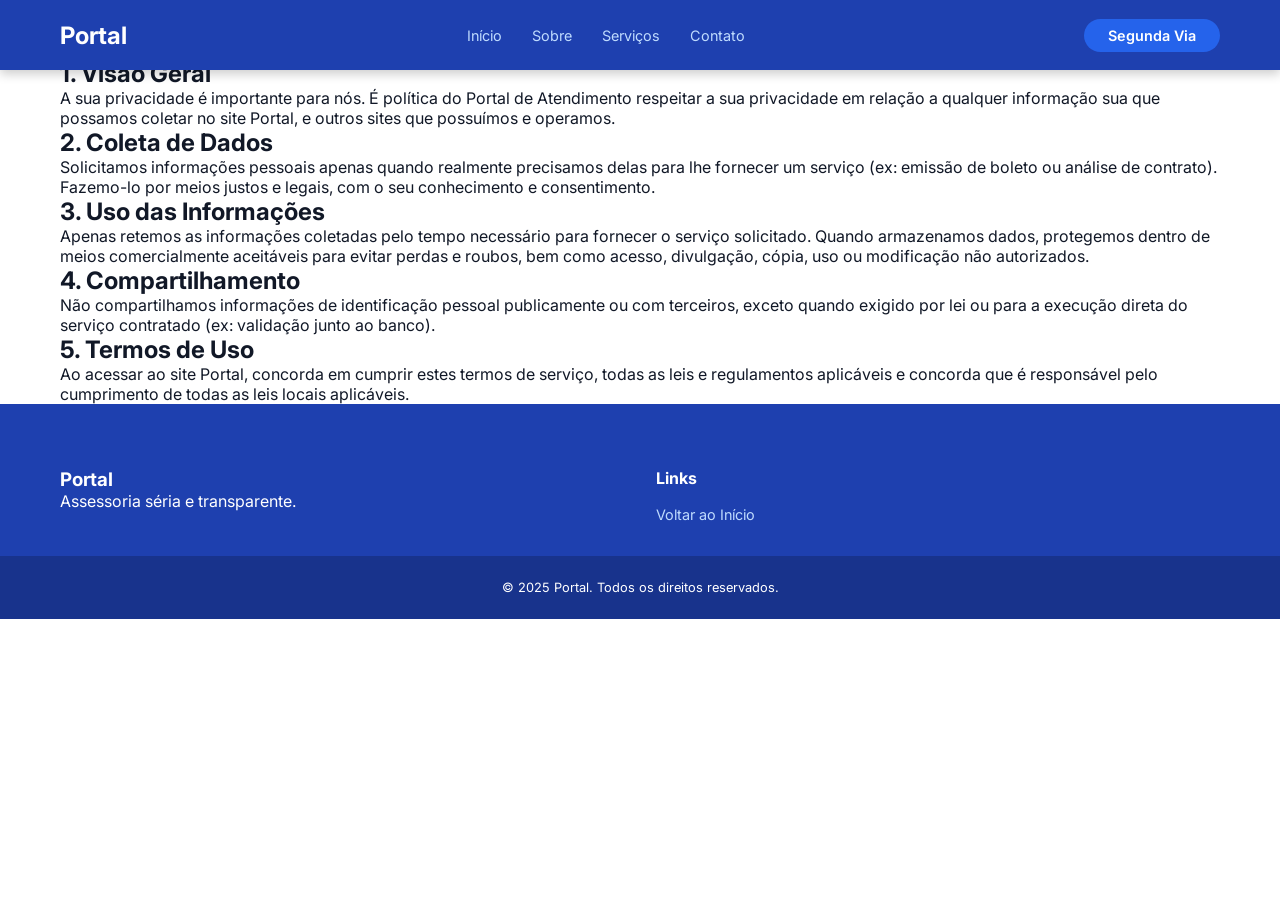
<file: politicas.html>
<!DOCTYPE html>
<html lang="pt-BR">
<head>
    <meta charset="UTF-8">
    <meta name="viewport" content="width=device-width, initial-scale=1.0">
    <title>Políticas e Termos - Portal</title>
    <link href="https://fonts.googleapis.com/css2?family=Inter:wght@300;400;600;700&display=swap" rel="stylesheet">
    <link href="https://cdnjs.cloudflare.com/ajax/libs/font-awesome/6.0.0/css/all.min.css" rel="stylesheet">
    <link rel="stylesheet" href="style.css">
</head>
<body>

    <nav class="navbar">
        <div class="container nav-container">
            <a href="index.html" class="logo">Portal</a>
            <ul class="nav-links">
                <li><a href="index.html">Início</a></li>
                <li><a href="sobre.html">Sobre</a></li>
                <li><a href="index.html#servicos">Serviços</a></li>
                <li><a href="index.html#contato">Contato</a></li>
            </ul>
            <a href="https://wa.me/5511988467934" class="btn-nav" target="_blank">Segunda Via</a>
        </div>
    </nav>

    <header class="page-header">
        <div class="container">
            <h1>Políticas de Privacidade e Termos</h1>
            <p>Transparência total sobre como cuidamos dos seus dados.</p>
        </div>
    </header>

    <section class="policy-content">
        <div class="container">
            <div class="text-block">
                <h2>1. Visão Geral</h2>
                <p>A sua privacidade é importante para nós. É política do Portal de Atendimento respeitar a sua privacidade em relação a qualquer informação sua que possamos coletar no site Portal, e outros sites que possuímos e operamos.</p>
                
                <h2>2. Coleta de Dados</h2>
                <p>Solicitamos informações pessoais apenas quando realmente precisamos delas para lhe fornecer um serviço (ex: emissão de boleto ou análise de contrato). Fazemo-lo por meios justos e legais, com o seu conhecimento e consentimento.</p>
                
                <h2>3. Uso das Informações</h2>
                <p>Apenas retemos as informações coletadas pelo tempo necessário para fornecer o serviço solicitado. Quando armazenamos dados, protegemos dentro de meios comercialmente aceitáveis para evitar perdas e roubos, bem como acesso, divulgação, cópia, uso ou modificação não autorizados.</p>
                
                <h2>4. Compartilhamento</h2>
                <p>Não compartilhamos informações de identificação pessoal publicamente ou com terceiros, exceto quando exigido por lei ou para a execução direta do serviço contratado (ex: validação junto ao banco).</p>

                <h2>5. Termos de Uso</h2>
                <p>Ao acessar ao site Portal, concorda em cumprir estes termos de serviço, todas as leis e regulamentos aplicáveis e concorda que é responsável pelo cumprimento de todas as leis locais aplicáveis.</p>
            </div>
        </div>
    </section>

    <footer>
        <div class="container footer-grid">
            <div class="footer-col">
                <h3>Portal</h3>
                <p>Assessoria séria e transparente.</p>
            </div>
            <div class="footer-col">
                <h4>Links</h4>
                <ul>
                    <li><a href="index.html">Voltar ao Início</a></li>
                </ul>
            </div>
        </div>
        <div class="footer-bottom">
            <p>&copy; 2025 Portal. Todos os direitos reservados.</p>
        </div>
    </footer>

</body>
</html>
</file>
<file: style.css>
/* style.css - FINAL RESPONSIVO */

:root {
    --blue-nav: #1e40af;
    --blue-btn: #2563eb;
    --text-dark: #111827;
    --text-gray: #4b5563;
    --bg-light: #f3f4f6;
    --font-main: 'Inter', sans-serif;
}

* { margin: 0; padding: 0; box-sizing: border-box; }

body { font-family: var(--font-main); color: var(--text-dark); background-color: #fff; overflow-x: hidden; }
a { text-decoration: none; }
ul { list-style: none; }
img { max-width: 100%; display: block; }
.container { max-width: 1200px; margin: 0 auto; padding: 0 20px; }

/* --- NAVBAR --- */
.navbar {
    background-color: var(--blue-nav);
    height: 70px;
    display: flex; align-items: center;
    position: fixed; top: 0; left: 0; width: 100%; z-index: 1000;
    box-shadow: 0 4px 10px rgba(0,0,0,0.2);
}
.nav-container { display: flex; justify-content: space-between; align-items: center; width: 100%; }
.logo { font-size: 1.5rem; font-weight: 700; color: white; }

/* Links Desktop */
.nav-links { display: flex; gap: 30px; }
.nav-links a { color: #bfdbfe; font-size: 0.9rem; transition: 0.3s; }
.nav-links a:hover, .nav-links a.active { color: white; font-weight: 600; }

.btn-nav { background-color: var(--blue-btn); color: white; padding: 8px 24px; border-radius: 50px; font-size: 0.9rem; font-weight: 600; }
.mobile-menu-icon { display: none; color: white; font-size: 1.5rem; cursor: pointer; }
.mobile-only-btn { display: none; }

/* --- HERO --- */
.hero-section {
    position: relative;
    padding-top: 120px; padding-bottom: 80px;
    min-height: 100vh; display: flex; align-items: center;
    background-image: url('/img/m1.png');
    background-size: cover; background-position: center; background-attachment: fixed;
}
.hero-section::before {
    content: ''; position: absolute; top: 0; left: 0; width: 100%; height: 100%;
    background: linear-gradient(90deg, rgba(255,255,255,1) 35%, rgba(255,255,255,0.9) 60%, rgba(255,255,255,0.4) 100%);
    z-index: 1;
}
.hero-grid { position: relative; z-index: 2; display: grid; grid-template-columns: 1.1fr 1fr; gap: 2rem; align-items: center; }

.hero-text h1 { font-size: 3.5rem; line-height: 1.1; font-weight: 800; margin-bottom: 1.5rem; color: var(--blue-nav); }
.hero-text p { font-size: 1.1rem; color: var(--text-gray); margin-bottom: 2rem; max-width: 90%; }
.stats-row { display: flex; gap: 2rem; margin-bottom: 2rem; }
.stat-item { display: flex; flex-direction: column; }
.stat-number { font-size: 2rem; font-weight: 800; color: var(--blue-btn); }
.stat-desc { font-size: 0.8rem; color: var(--text-gray); }

.hero-buttons { display: flex; gap: 1rem; }
.btn-primary, .btn-outline, .btn-full {
    padding: 12px 24px; border-radius: 50px; font-weight: 600; text-align: center; display: inline-block; transition: 0.3s;
}
.btn-primary { background-color: var(--blue-btn); color: white; }
.btn-outline { border: 1px solid #9ca3af; color: var(--text-dark); }
.btn-full { width: 100%; border-radius: 8px; background-color: var(--blue-btn); color: white; }

/* Hero Visual (Cards Flutuantes) */
.hero-visual { position: relative; height: 400px; }
.glass-card {
    position: absolute; background: rgba(255, 255, 255, 0.9); padding: 15px; border-radius: 16px;
    box-shadow: 0 20px 40px rgba(0,0,0,0.15); display: flex; align-items: center; gap: 10px; min-width: 200px;
    animation: float 6s ease-in-out infinite;
}
.icon-box { width: 40px; height: 40px; border-radius: 10px; display: flex; align-items: center; justify-content: center; font-size: 1.2rem; }
.icon-blue-light { background: #eff6ff; color: var(--blue-btn); }
.icon-blue { background: #dbeafe; color: #0ea5e9; }
.icon-green { background: #dcfce7; color: #22c55e; }
.card-quitacao { top: 10%; left: 0; animation-delay: 0s; }
.card-antecipacao { top: 40%; right: 0; animation-delay: 1.5s; }
.card-segunda-via { top: 70%; left: 10%; animation-delay: 3s; }
@keyframes float { 0%, 100% { transform: translateY(0); } 50% { transform: translateY(-15px); } }

/* Serviços */
.section-services { padding: 80px 0; background-color: var(--bg-light); position: relative; z-index: 2; }
.section-header { text-align: center; margin-bottom: 3rem; }
.section-header h2 { font-size: 2rem; font-weight: 800; color: var(--text-dark); }
.cards-grid { display: grid; grid-template-columns: repeat(auto-fit, minmax(300px, 1fr)); gap: 2rem; }
.service-card { background: white; border-radius: 16px; overflow: hidden; box-shadow: 0 4px 6px rgba(0,0,0,0.05); }
.card-image img { width: 100%; height: 180px; object-fit: cover; }
.card-body { padding: 1.5rem; }
.tags { margin-bottom: 10px; }
.tag { font-size: 0.7rem; padding: 4px 8px; border-radius: 4px; font-weight: 700; margin-right: 5px; display: inline-block; background: #e5e7eb; color: var(--text-gray); }
.tag-blue { background: #eff6ff; color: var(--blue-btn); }
.tag-green { background: #dcfce7; color: #16a34a; }

/* Benefícios */
.section-benefits { padding: 80px 0; background-color: #fff; position: relative; z-index: 2; }
.split-layout { display: grid; grid-template-columns: 1fr 1fr; gap: 4rem; align-items: center; }
.benefits-list li { margin-bottom: 1rem; display: flex; gap: 10px; align-items: center; }
.benefits-list i { color: var(--blue-btn); }
.image-wrapper { border-radius: 24px; overflow: hidden; box-shadow: 0 20px 50px rgba(0,0,0,0.15); }

/* Footer */
footer { background-color: var(--blue-nav); color: white; padding-top: 4rem; position: relative; z-index: 2; }
.footer-grid { display: grid; grid-template-columns: repeat(auto-fit, minmax(200px, 1fr)); gap: 2rem; padding-bottom: 2rem; }
.footer-col h4 { margin-bottom: 1rem; }
.footer-col ul li a { color: #bfdbfe; font-size: 0.9rem; }
.footer-bottom { background-color: rgba(0,0,0,0.2); text-align: center; padding: 1.5rem; font-size: 0.8rem; }

/* WhatsApp */
.whatsapp-widget { position: fixed; bottom: 20px; left: 20px; z-index: 2000; }
.wa-btn { width: 60px; height: 60px; background: #25D366; border-radius: 50%; display: flex; align-items: center; justify-content: center; color: white; font-size: 2rem; box-shadow: 0 4px 10px rgba(0,0,0,0.2); }

/* =========================================
   RESPONSIVIDADE (MOBILE) - A MÁGICA AQUI
   ========================================= */
@media (max-width: 900px) {
    /* Menu Mobile */
    .mobile-menu-icon { display: block; }
    .desktop-only { display: none; }
    
    .nav-links {
        position: absolute;
        top: 70px; left: 0; width: 100%;
        background-color: var(--blue-nav);
        flex-direction: column;
        align-items: center;
        gap: 0;
        max-height: 0;
        overflow: hidden;
        transition: 0.3s ease-in-out;
        box-shadow: 0 10px 10px rgba(0,0,0,0.1);
    }
    /* Quando o JS adicionar a classe 'active', o menu abre */
    .nav-links.active { max-height: 400px; padding: 20px 0; }
    
    .nav-links li { width: 100%; text-align: center; }
    .nav-links a { display: block; padding: 15px; color: white; font-size: 1.1rem; border-bottom: 1px solid rgba(255,255,255,0.1); }
    .mobile-only-btn { display: block; margin-top: 10px; }
    .btn-nav-mobile { background-color: var(--blue-btn); color: white; padding: 10px 30px; border-radius: 50px; display: inline-block; }

    /* Hero Mobile */
    .hero-section { 
        padding-top: 100px; 
        padding-bottom: 40px; 
        background-image: none; /* Tira a imagem pesada */
        background-color: #f8fafc; /* Fundo claro */
        text-align: center; /* Centraliza tudo */
    }
    .hero-section::before { display: none; } /* Tira a máscara */
    
    .hero-grid { grid-template-columns: 1fr; gap: 2rem; }
    
    .hero-text { align-items: center; text-align: center; }
    .hero-text h1 { font-size: 2.2rem; color: var(--text-dark); } /* Fonte menor */
    .hero-text p { margin: 0 auto 2rem auto; font-size: 1rem; }
    
    .stats-row { justify-content: center; gap: 1.5rem; }
    .stat-number { font-size: 1.5rem; }
    
    .hero-buttons { justify-content: center; flex-direction: column; width: 100%; gap: 10px; }
    .btn-primary, .btn-outline { width: 100%; }

    /* Esconde os cards flutuantes no mobile para limpar a tela */
    .hero-visual.desktop-only { display: none; }

    /* Serviços e Benefícios Mobile */
    .section-header h2 { font-size: 1.8rem; }
    .split-layout { grid-template-columns: 1fr; text-align: center; }
    .benefits-list li { justify-content: center; }
    .benefits-buttons { justify-content: center; flex-direction: column; }
    .footer-grid { text-align: center; }
    .footer-col h3, .footer-col h4 { justify-content: center; }
    .socials { justify-content: center; }
}
</file>
